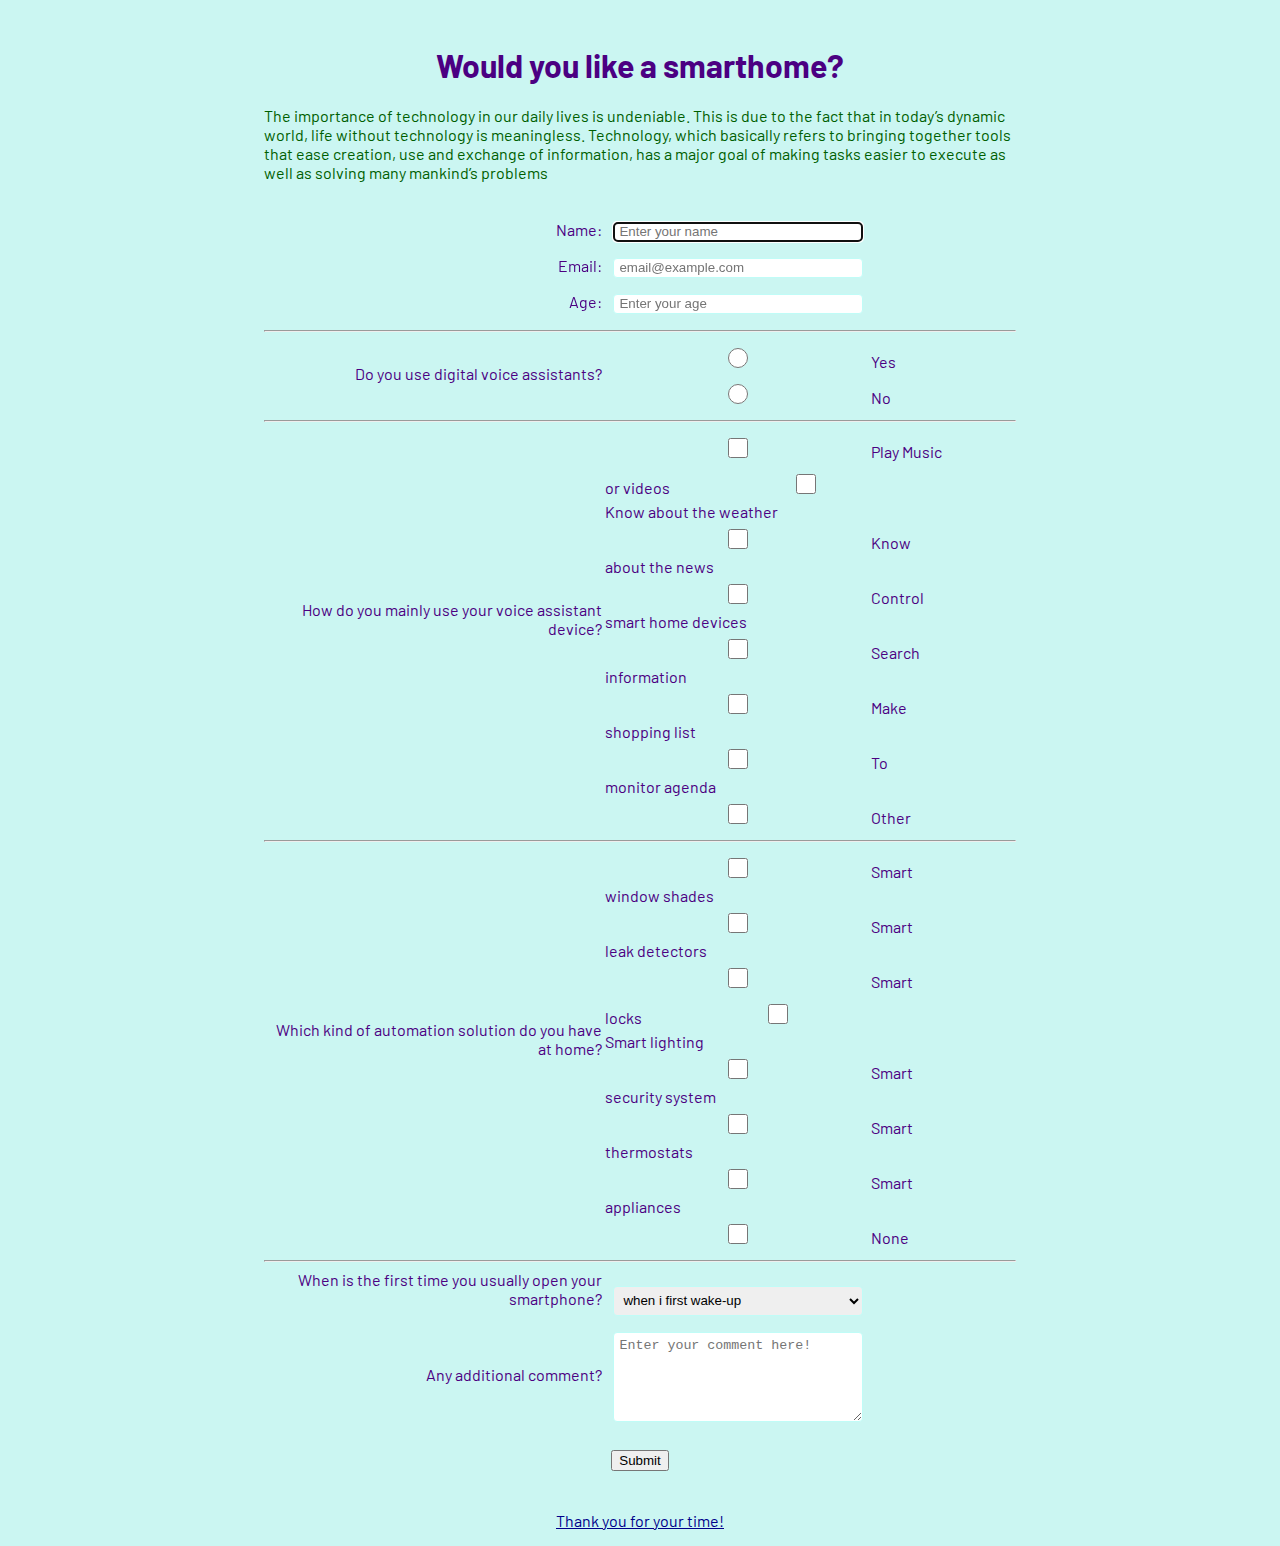
<file: index.html>
<!DOCTYPE <!DOCTYPE html>
<html>

<head>
    <meta charset="utf-8" />
    <meta http-equiv="X-UA-Compatible" content="IE=edge">
    <title>SmartHome Survey</title>
    <meta name="viewport" content="width=device-width, initial-scale=1">
    <link rel="stylesheet" type="text/css" href="./assets/css/index.css">
    <link href="https://fonts.googleapis.com/css?family=Barlow" rel="stylesheet">
</head>

<body>
    <h1 id="title">Would you like a smarthome?</h1>
    <div id="description">The importance of technology in our daily lives is undeniable. This is due to the fact that in
        today’s dynamic world, life without technology is meaningless. Technology, which basically refers to bringing together
        tools that ease creation, use and exchange of information, has a major goal of making tasks easier to execute as
        well as solving many mankind’s problems</div>
    <form id="survey-form">
        <div class="labels">
            <label id="name-label" for="name"> Name: </label>
        </div>
        <div class="responses"><input autofocus type="text" name="name" id="name" placeholder="Enter your name" required></div>
        <div class="labels">
            <label id="email-label" for="email"> Email: </label>
        </div>
        <div class="responses"><input autofocus type="email" name="email" id="email" placeholder="email@example.com" required></div>
        <div class="labels">
            <label id="number-label" for="age"> Age: </label>
        </div>
        <div class="responses"><input autofocus type="number" min="1" max="99" name="age" id="number" placeholder="Enter your age"
                required></div>
        <hr>
        <div class="labels">
            <label class="quest-label" for="q1"> Do you use digital voice assistants? </label>
        </div>
        <div class="responses">
            <div><input autofocus type="radio" value="yes" name="yesnoq" class="answ">Yes
                <input autofocus type="radio" value="no" name="yesnoq" class="answ">No
            </div>
        </div>
        <hr>
        <div class="labels">
            <label class="quest-label" for="q2"> How do you mainly use your voice assistant device? </label>
        </div>
        <div class="responses">
            <div><input autofocus type="checkbox" name="attribute" class="answ">Play Music or videos
                <input autofocus type="checkbox" name="attribute" class="answ">Know about the weather
                <input autofocus type="checkbox" name="attribute" class="answ">Know about the news
                <input autofocus type="checkbox" name="attribute" class="answ">Control smart home devices
                <input autofocus type="checkbox" name="attribute" class="answ">Search information
                <input autofocus type="checkbox" name="attribute" class="answ">Make shopping list
                <input autofocus type="checkbox" name="attribute" class="answ">To monitor agenda
                <input autofocus type="checkbox" name="attribute" class="answ">Other
            </div>
        </div>
        <hr>
        <div class="labels">
            <label class="quest-label" for="q3"> Which kind of automation solution do you have at home? </label>
        </div>
        <div class="responses">
            <div><input autofocus type="checkbox" name="value" value="attribute" class="answ">Smart window shades
                <input autofocus type="checkbox" name="value" value="attribute" class="answ">Smart leak detectors
                <input autofocus type="checkbox" name="value" value="attribute" class="answ">Smart locks
                <input autofocus type="checkbox" name="value" value="attribute" class="answ">Smart lighting
                <input autofocus type="checkbox" name="value" value="attribute" class="answ">Smart security system
                <input autofocus type="checkbox" name="value" value="attribute" class="answ">Smart thermostats
                <input autofocus type="checkbox" name="value" value="attribute" class="answ">Smart appliances
                <input autofocus type="checkbox" name="value" value="attribute" class="answ">None
            </div>
        </div>
        <hr>
        <div class="labels">
                <label for="q4"> When is the first time you usually open your smartphone? </label>
            </div>
            <div class="responses">
            <select id="dropdown"> 
                <option value="in-bed">when i first wake-up</option>
                <option value="breakfast">during breakfast time</option>
                <option value="way-work">on the way to work</option>
                <option value="at-work">when i arrive at work</option>
                <option value="at-night">during the night</option>
            </select>    
        </div>
        <div class="labels">
                <label class="quest-label" for="q5"> Any additional comment? </label>
            </div>
            <div class="responses">
                <div><textarea id="textarea" placeholder="Enter your comment here!"></textarea>
                </div>
            </div>
            <div id="submit">
            <button type="submit">Submit</button>
            </div>

            <footer><u>Thank you for your time!</u></footer>  
    </form>

</body>

</html
</file>
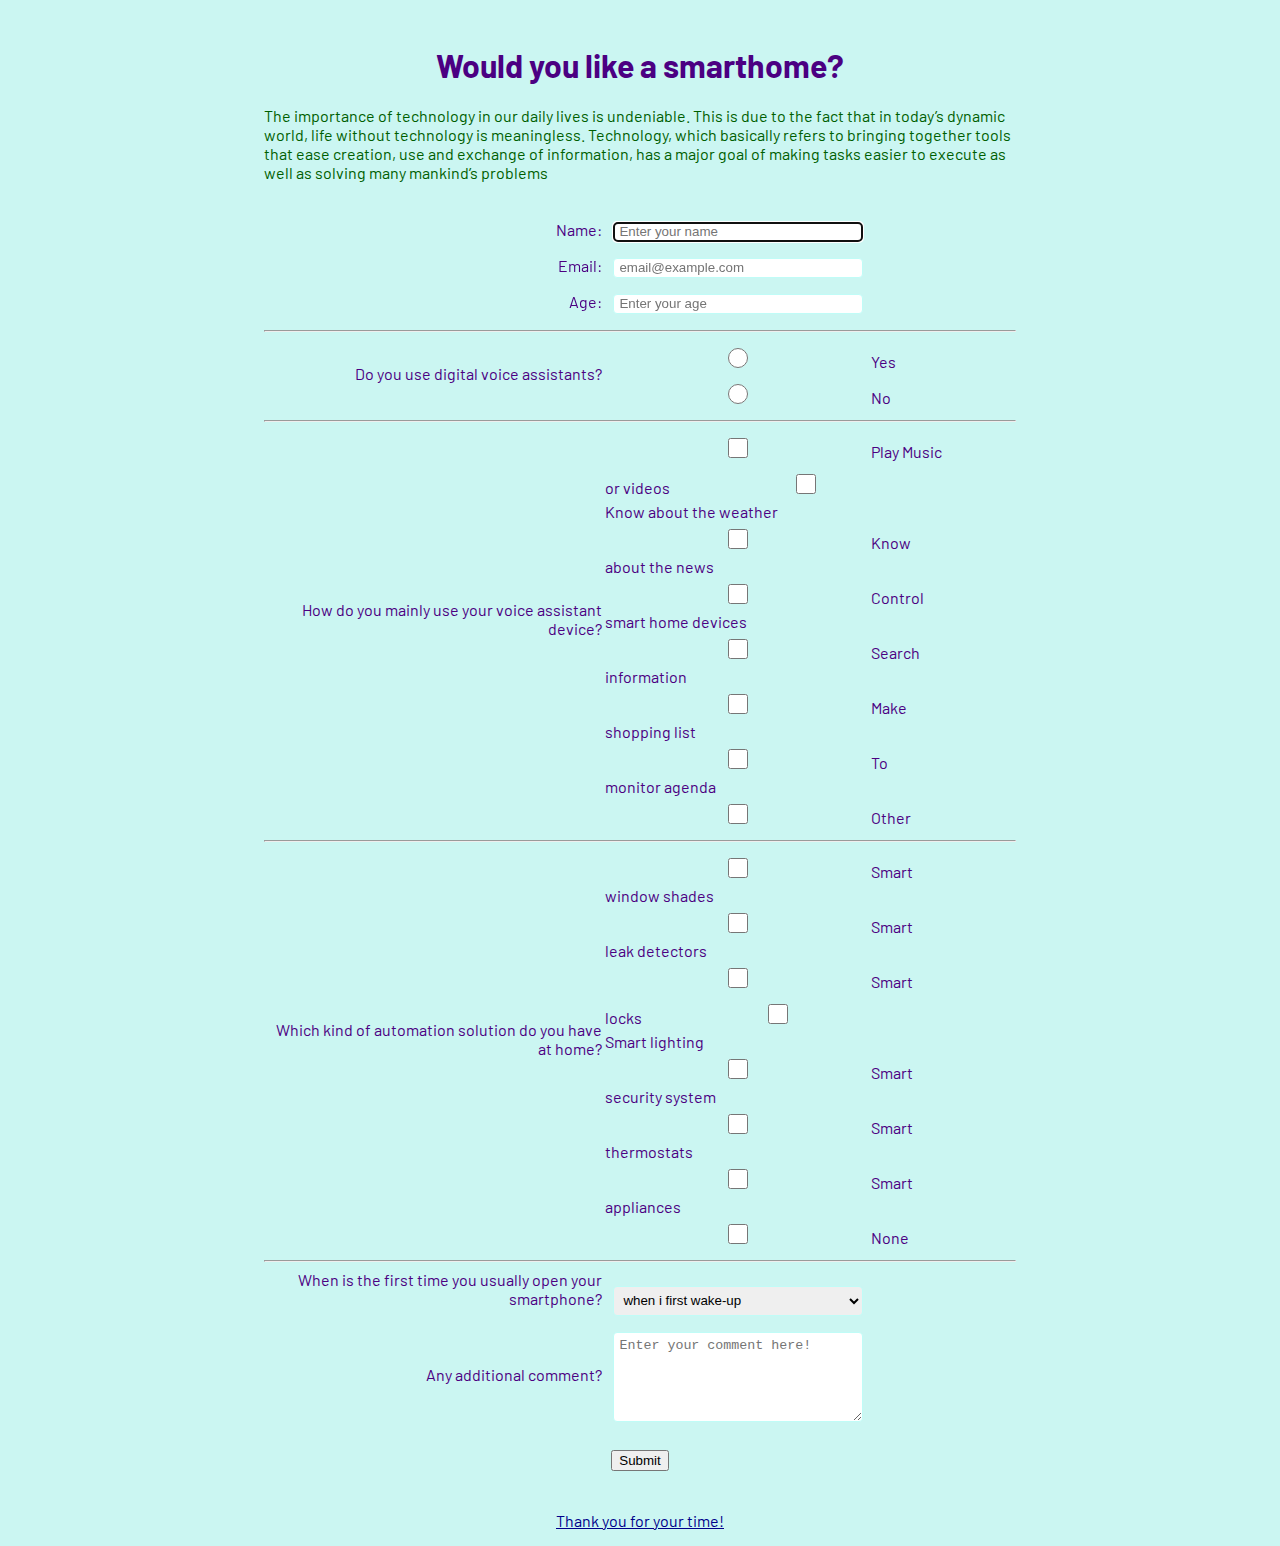
<file: surveyform/index.html>
<!DOCTYPE <!DOCTYPE html>
<html>

<head>
    <meta charset="utf-8" />
    <meta http-equiv="X-UA-Compatible" content="IE=edge">
    <title>SmartHome Survey</title>
    <meta name="viewport" content="width=device-width, initial-scale=1">
    <link rel="stylesheet" type="text/css" href="./assets/css/index.css">
    <link href="https://fonts.googleapis.com/css?family=Barlow" rel="stylesheet">
</head>

<body>
    <h1 id="title">Would you like a smarthome?</h1>
    <div id="description">The importance of technology in our daily lives is undeniable. This is due to the fact that in
        today’s dynamic world, life without technology is meaningless. Technology, which basically refers to bringing together
        tools that ease creation, use and exchange of information, has a major goal of making tasks easier to execute as
        well as solving many mankind’s problems</div>
    <form id="survey-form">
        <div class="labels">
            <label id="name-label" for="name"> Name: </label>
        </div>
        <div class="responses"><input autofocus type="text" name="name" id="name" placeholder="Enter your name" required></div>
        <div class="labels">
            <label id="email-label" for="email"> Email: </label>
        </div>
        <div class="responses"><input autofocus type="email" name="email" id="email" placeholder="email@example.com" required></div>
        <div class="labels">
            <label id="number-label" for="age"> Age: </label>
        </div>
        <div class="responses"><input autofocus type="number" min="1" max="99" name="age" id="number" placeholder="Enter your age"
                required></div>
        <hr>
        <div class="labels">
            <label class="quest-label" for="q1"> Do you use digital voice assistants? </label>
        </div>
        <div class="responses">
            <div><input autofocus type="radio" value="yes" name="yesnoq" class="answ">Yes
                <input autofocus type="radio" value="no" name="yesnoq" class="answ">No
            </div>
        </div>
        <hr>
        <div class="labels">
            <label class="quest-label" for="q2"> How do you mainly use your voice assistant device? </label>
        </div>
        <div class="responses">
            <div><input autofocus type="checkbox" name="attribute" class="answ">Play Music or videos
                <input autofocus type="checkbox" name="attribute" class="answ">Know about the weather
                <input autofocus type="checkbox" name="attribute" class="answ">Know about the news
                <input autofocus type="checkbox" name="attribute" class="answ">Control smart home devices
                <input autofocus type="checkbox" name="attribute" class="answ">Search information
                <input autofocus type="checkbox" name="attribute" class="answ">Make shopping list
                <input autofocus type="checkbox" name="attribute" class="answ">To monitor agenda
                <input autofocus type="checkbox" name="attribute" class="answ">Other
            </div>
        </div>
        <hr>
        <div class="labels">
            <label class="quest-label" for="q3"> Which kind of automation solution do you have at home? </label>
        </div>
        <div class="responses">
            <div><input autofocus type="checkbox" name="value" value="attribute" class="answ">Smart window shades
                <input autofocus type="checkbox" name="value" value="attribute" class="answ">Smart leak detectors
                <input autofocus type="checkbox" name="value" value="attribute" class="answ">Smart locks
                <input autofocus type="checkbox" name="value" value="attribute" class="answ">Smart lighting
                <input autofocus type="checkbox" name="value" value="attribute" class="answ">Smart security system
                <input autofocus type="checkbox" name="value" value="attribute" class="answ">Smart thermostats
                <input autofocus type="checkbox" name="value" value="attribute" class="answ">Smart appliances
                <input autofocus type="checkbox" name="value" value="attribute" class="answ">None
            </div>
        </div>
        <hr>
        <div class="labels">
                <label for="q4"> When is the first time you usually open your smartphone? </label>
            </div>
            <div class="responses">
            <select id="dropdown"> 
                <option value="in-bed">when i first wake-up</option>
                <option value="breakfast">during breakfast time</option>
                <option value="way-work">on the way to work</option>
                <option value="at-work">when i arrive at work</option>
                <option value="at-night">during the night</option>
            </select>    
        </div>
        <div class="labels">
                <label class="quest-label" for="q5"> Any additional comment? </label>
            </div>
            <div class="responses">
                <div><textarea id="textarea" placeholder="Enter your comment here!"></textarea>
                </div>
            </div>
            <div id="submit">
            <button type="submit">Submit</button>
            </div>

            <footer><u>Thank you for your time!</u></footer>  
    </form>

</body>

</html
</file>
<file: assets/css/index.css>
body {
  font-family: 'Barlow', sans-serif;
  background-color: rgba(64, 224, 208, 0.274);
  padding-left: 20%;
  padding-right: 20%;
  padding-top: 3%;
}
#title {  
  font-size: 2em;
  color: indigo;
  text-align: center;  
}
#description {
    font-size: 1em;
    color: rgb(0, 94, 0)
}
#survey-form {
  display: block;
  margin-top: 2em;
  color: indigo;
}
.labels {
  display: inline-block;
  text-align: right;
  width: 45%;
}
.responses {
  display: inline-block;
  text-align: left;
  width: 45%;
  vertical-align: middle;
}
#name-label {
  cursor: default;
}
#name {
  height: 20px;
  width: 250px;
  padding: 5px;
  margin: 8px;
  border: 1px solid #c0fcf7;
  border-radius: 4px;
}
#email-label {
  cursor: default;
}
#email {
  height: 20px;
  width: 250px;
  padding: 5px;
  margin: 8px;
  border: 1px solid #c0fcf7;
  border-radius: 4px;
}
#number-label {
  cursor: default;
}
#number {
  height: 20px;
  width: 250px;
  padding: 5px;
  margin: 8px;
  border: 1px solid #c0fcf7;
  border-radius: 4px;
  
}
.quest-label {
  cursor: default;
}
.answ {
  height: 20px;
  width: 250px;
  padding: 5px;
  margin: 8px;
  border: 1px solid #c0fcf7;
  border-radius: 4px;
}
#dropdown {
  height: 30px;
  width: 250px;
  padding: 5px;
  margin: 8px;
  border: 1px solid #c0fcf7;
  border-radius: 4px;
}
#textarea {
  height: 90px;
  width: 250px;
  padding: 5px;
  margin: 8px;
  border: 1px solid #c0fcf7;
  border-radius: 4px;
}
footer {
  text-align: center;
  color: darkblue;
  padding-top: 10px;
}
#submit {
  text-align: center;
  padding-top: 20px;
  padding-bottom: 30px;
}
</file>
<file: surveyform/assets/css/index.css>
body {
  font-family: 'Barlow', sans-serif;
  background-color: rgba(64, 224, 208, 0.274);
  padding-left: 20%;
  padding-right: 20%;
  padding-top: 3%;
}
#title {  
  font-size: 2em;
  color: indigo;
  text-align: center;  
}
#description {
    font-size: 1em;
    color: rgb(0, 94, 0)
}
#survey-form {
  display: block;
  margin-top: 2em;
  color: indigo;
}
.labels {
  display: inline-block;
  text-align: right;
  width: 45%;
}
.responses {
  display: inline-block;
  text-align: left;
  width: 45%;
  vertical-align: middle;
}
#name-label {
  cursor: default;
}
#name {
  height: 20px;
  width: 250px;
  padding: 5px;
  margin: 8px;
  border: 1px solid #c0fcf7;
  border-radius: 4px;
}
#email-label {
  cursor: default;
}
#email {
  height: 20px;
  width: 250px;
  padding: 5px;
  margin: 8px;
  border: 1px solid #c0fcf7;
  border-radius: 4px;
}
#number-label {
  cursor: default;
}
#number {
  height: 20px;
  width: 250px;
  padding: 5px;
  margin: 8px;
  border: 1px solid #c0fcf7;
  border-radius: 4px;
  
}
.quest-label {
  cursor: default;
}
.answ {
  height: 20px;
  width: 250px;
  padding: 5px;
  margin: 8px;
  border: 1px solid #c0fcf7;
  border-radius: 4px;
}
#dropdown {
  height: 30px;
  width: 250px;
  padding: 5px;
  margin: 8px;
  border: 1px solid #c0fcf7;
  border-radius: 4px;
}
#textarea {
  height: 90px;
  width: 250px;
  padding: 5px;
  margin: 8px;
  border: 1px solid #c0fcf7;
  border-radius: 4px;
}
footer {
  text-align: center;
  color: darkblue;
  padding-top: 10px;
}
#submit {
  text-align: center;
  padding-top: 20px;
  padding-bottom: 30px;
}
</file>
